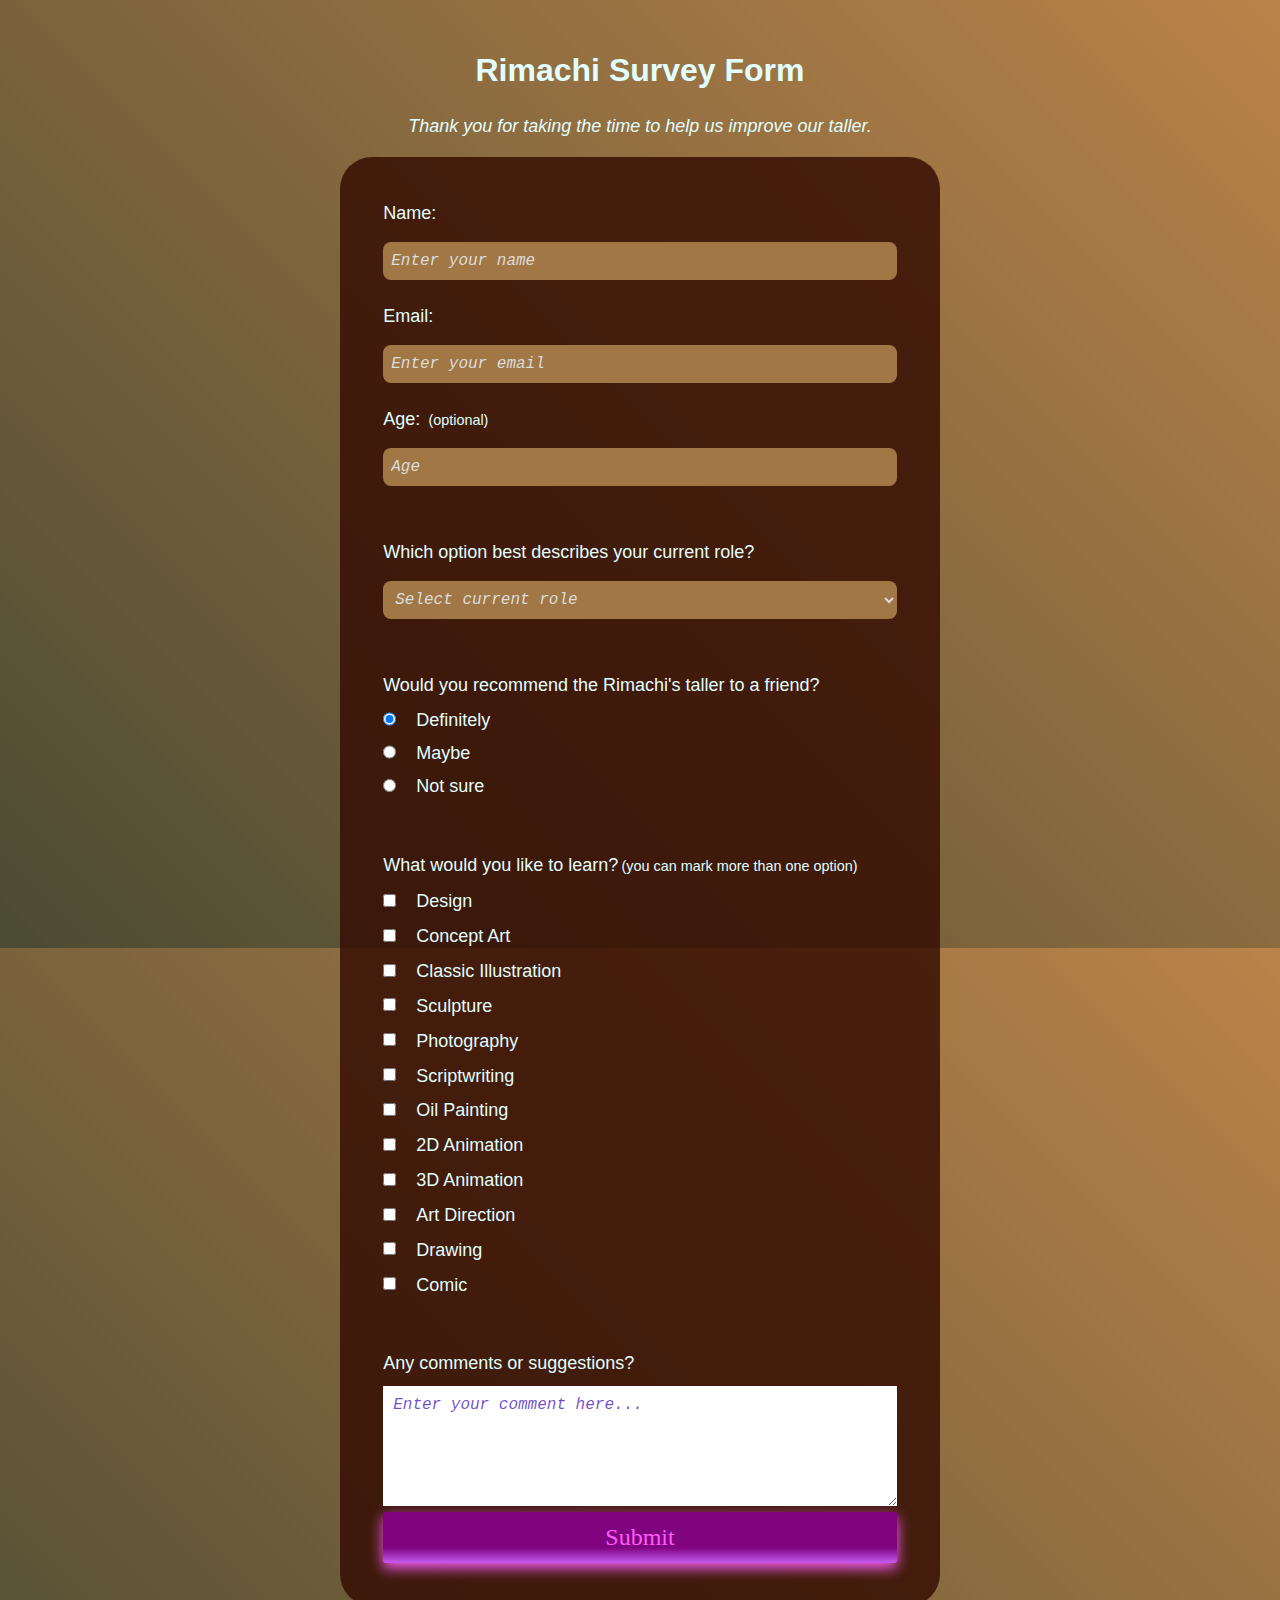
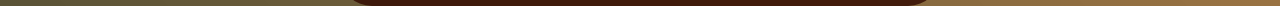
<file: Survey Form/index.html>
<!DOCTYPE html>
<html>
  <head>
    <title>Rimachi Survey Form</title>
    <meta charset="utf-8"/>
    <meta name="viewport" content="width=device-width, initial-scale=1.0" />
    <link rel="stylesheet" type="text/css" href="styles.css" />
  </head>
  <body>
    <div class="container">
      <header>
        <h1 id="title">Rimachi Survey Form</h1>
          <p id="description">Thank you for taking the time to help us improve our taller.</p>
      </header>
      <form id="survey-form">
        <div class="form-group">
          <label id="name-label" class="name">Name: <input type="text" id="name" placeholder="Enter your name" required /></label>
        </div>
        <div class="form-group">
          <label id="email-label" class="email">Email: <input type="email" id="email" placeholder="Enter your email" required /></label>
        </div>
        <div class="form-group">
          <label id="number-label" class="age">Age: <span class="clue" >(optional)</span></label>
          <input type="number" id="number" min="18" max="110" placeholder="Age" required />
        </div>
        <div class="form-group">
          <p class="role">Which option best describes your current role?</p>
          <select id="dropdown" name="role" class="form-control">
            <option disabled selected value >Select current role</option>
            <option value="student">Student</option>
            <option value="job">Full time job</option>
            <option value="learner">Full time learner</option>
            <option value="artist">Artist</option>
            <option value="preferNo">Prefer not to say</option>
            <option value="other">Other</option>
          </select>
        </div>
        <div class="form-group">
          <p class="role">Would you recommend the Rimachi's taller to a friend?</p>
          <label><input type="radio" name="user-recommend" value="definitely" class="input-radio" checked />Definitely</label>
          <label><input type="radio" name="user-recommend" value="maybe" class="input-radio" />Maybe</label>
          <label><input type="radio" name="user-recommend" value="not-sure" class="input-radio" />Not sure</label>
        </div>
        <div class="form-group">
          <p class="role">What would you like to learn?<span class="clue">(you can mark more than one option)</span></p>
          <label><input type="checkbox" name="prefer" class="input-checkbox" value="design" />Design</label>
          <label><input type="checkbox" name="prefer" class="input-checkbox" value="concept" />Concept Art</label>
          <label><input type="checkbox" name="prefer" class="input-checkbox" value="classicIll" />Classic Illustration</label>
          <label><input type="checkbox" name="prefer" class="input-checkbox" value="sculpture" />Sculpture</label>
          <label><input type="checkbox" name="prefer" class="input-checkbox" value="photo" />Photography</label>
          <label><input type="checkbox" name="prefer" class="input-checkbox" value="scriptwritting" />Scriptwriting</label>
          <label><input type="checkbox" name="prefer" class="input-checkbox" value="oil" />Oil Painting</label>
          <label><input type="checkbox" name="prefer" class="input-checkbox" value="animation" />2D Animation</label>
          <label><input type="checkbox" name="prefer" class="input-checkbox" value="3danimation" />3D Animation</label>
          <label><input type="checkbox" name="prefer" class="input-checkbox" value="artDirection" />Art Direction</label>
          <label><input type="checkbox" name="prefer" class="input-checkbox" value="drawing" />Drawing</label>
          <label><input type="checkbox" name="prefer" class="input-checkbox" value="comic" />Comic</label>
        </div>
        <div>
          <p class="role">Any comments or suggestions?</p>
          <textarea id="comments" class="textarea" name="comment" placeholder="Enter your comment here..."></textarea>
        </div>
        <div>
          <button type="submit" id="submit" class="submit-button">Submit</button>
        </div>
      </form>
    </div>
  </body>
</html>
</file>
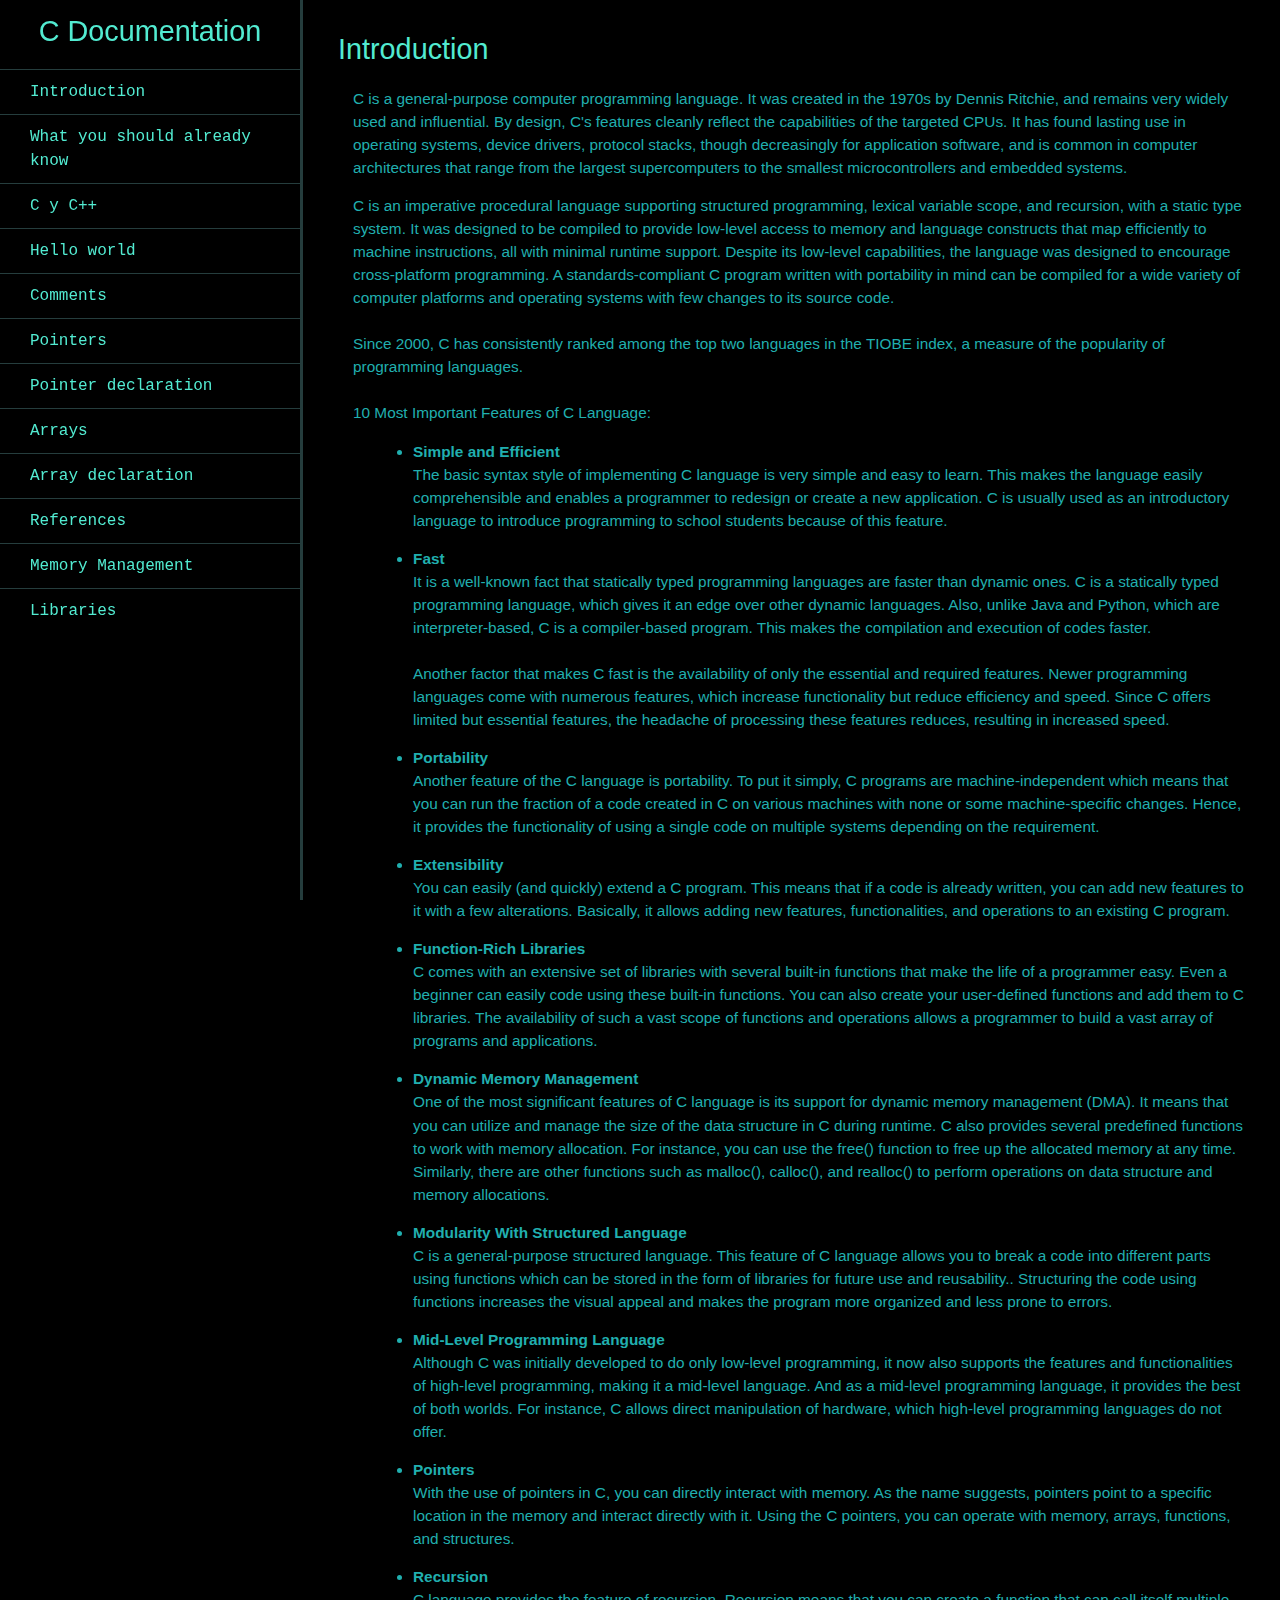
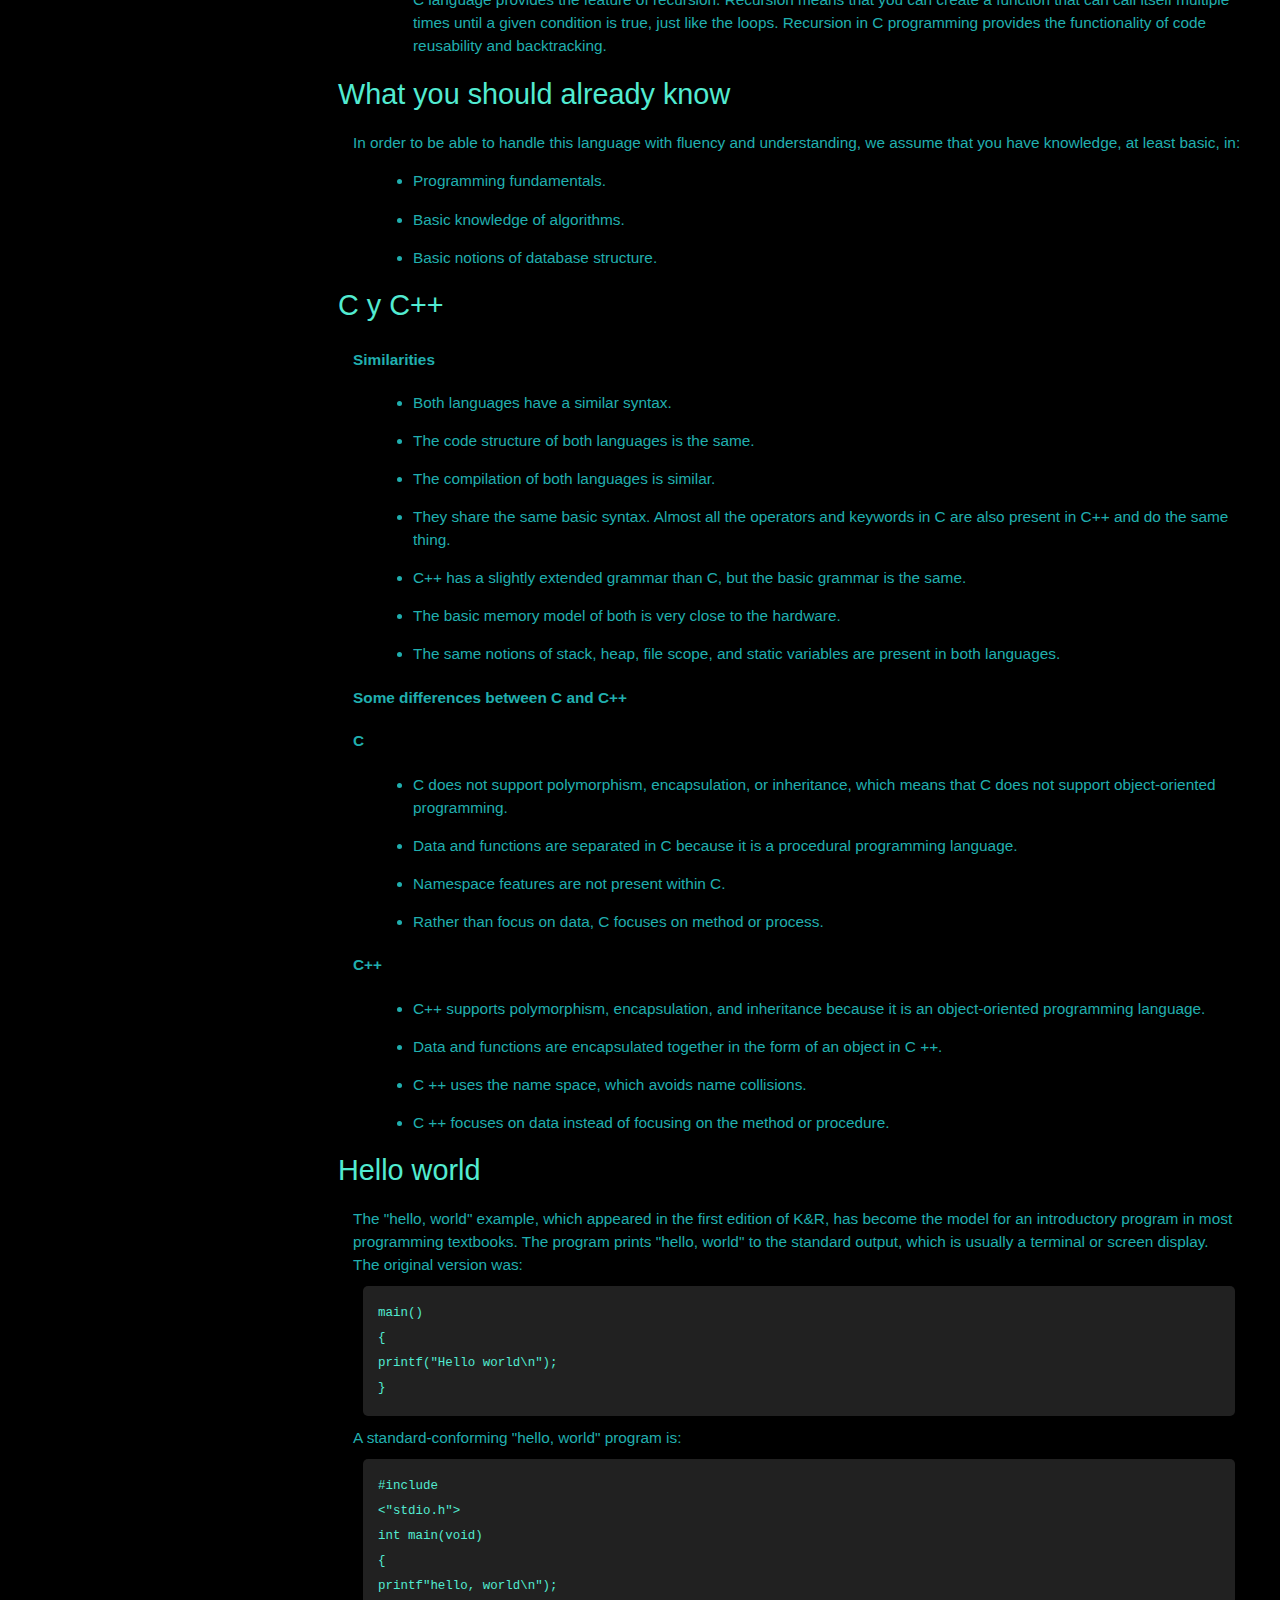
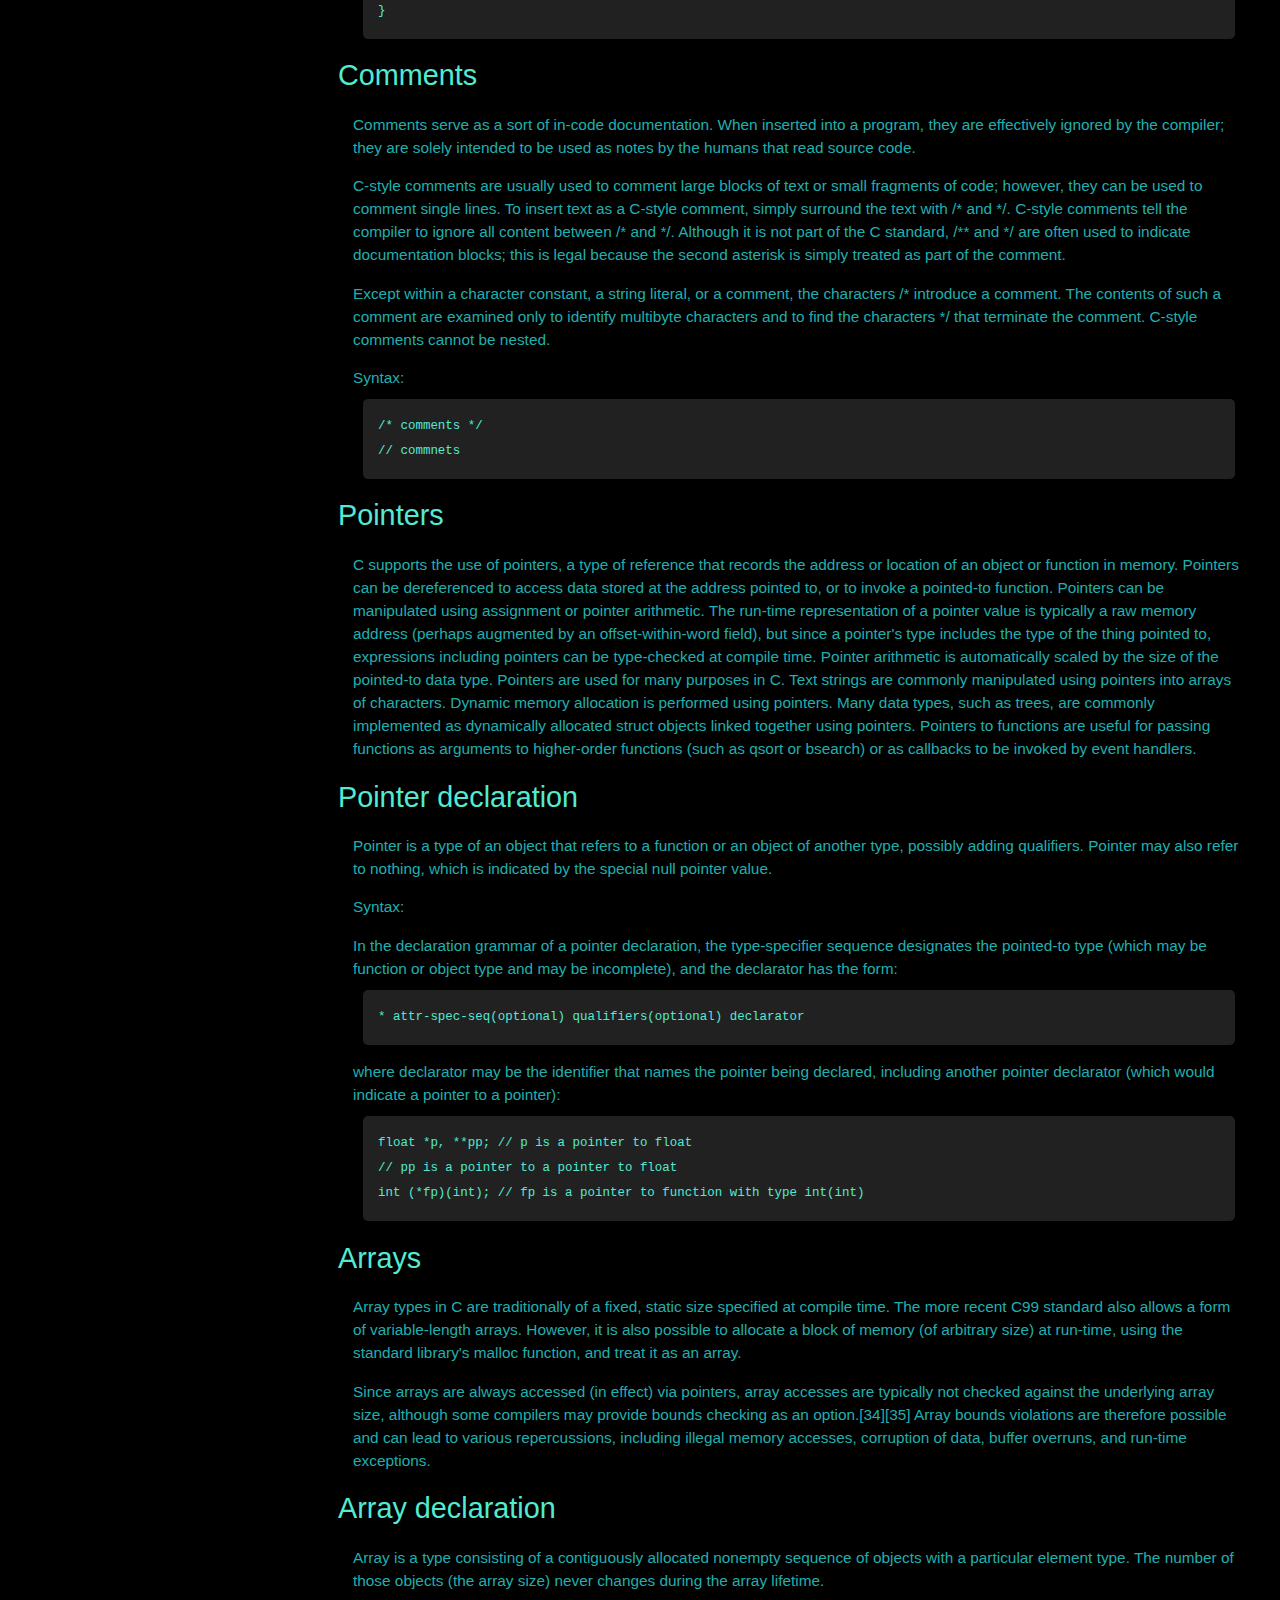
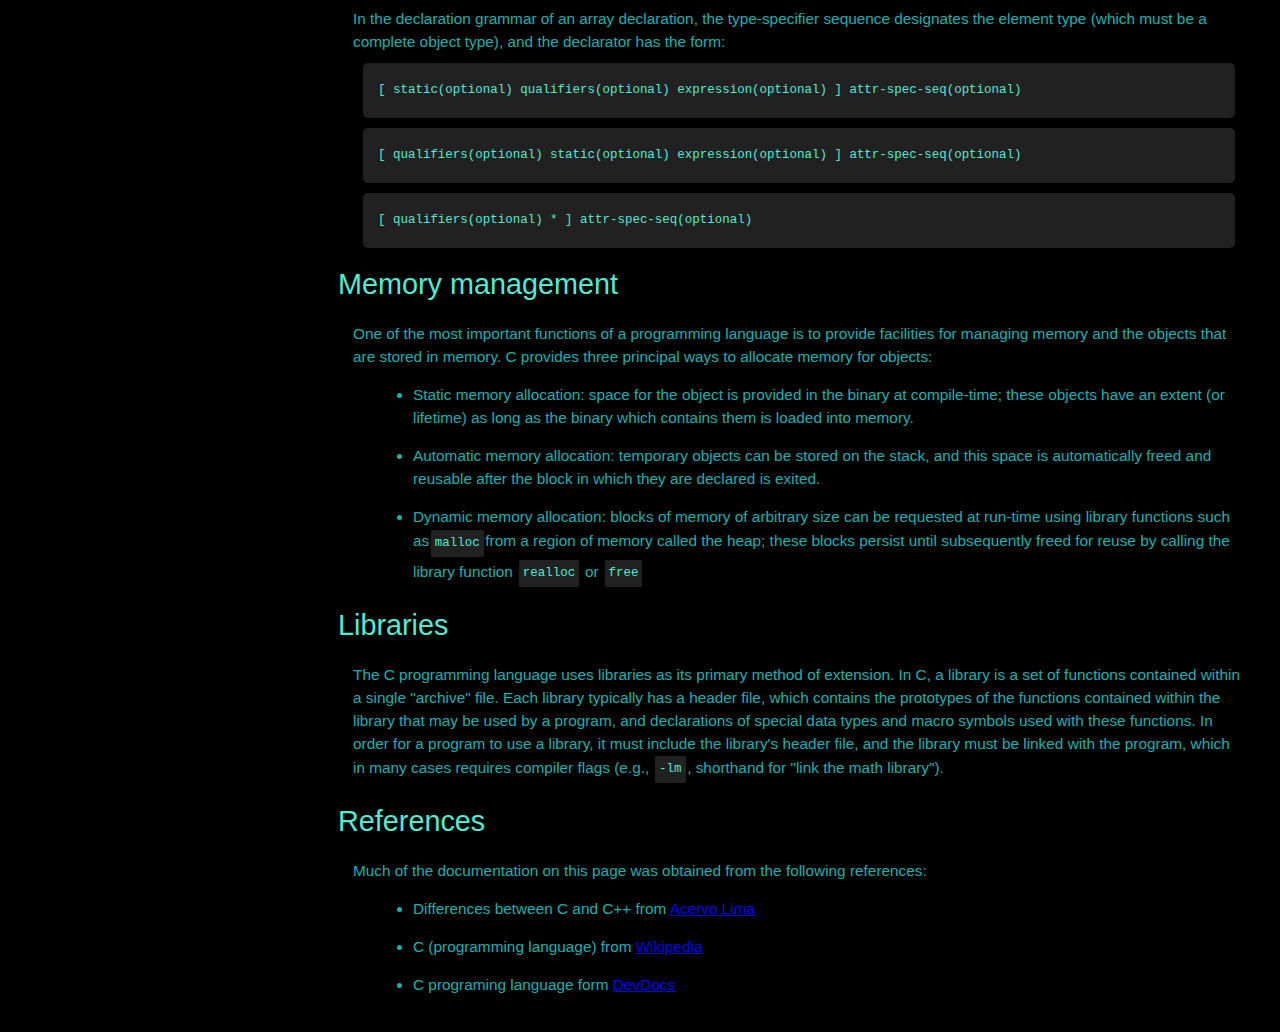
<file: Technical Documentation Page/index.html>
<!DOCTYPE html>
<html>
  <head>
    <meta charset="UTF-8" />
    <meta name="viewport" content="width=device-width, initial-scale=1.0" />
    <title>C Documentation Page</title>
    <link rel="stylesheet" href="./styles.css" />
  </head>
  <body>
    <nav id="navbar">
      <header>C Documentation</header>
      <ul>
        <li>
          <a class="nav-link" href="#Introduction" >Introduction</a>
        </li>
        <li>
          <a class="nav-link" href="#what_you_should_already_know" >What you should already know</a>
        </li>
        <li>
          <a class="nav-link" href="#c_y_c++" >C y C++</a>
        </li>
        <li>
          <a class="nav-link" href="#hello_world" >Hello world</a>
        </li>
        <li>
          <a class="nav-link" href="#comments" >Comments</a>
        </li>
        <li>
          <a class="nav-link" href="#pointers" >Pointers</a>
        </li>
        <li>
          <a class="nav-link" href="#pointer_declaration" >Pointer declaration</a>
        </li>
        <li>
          <a class="nav-link" href="#arrays" >Arrays</a>
        </li>
        <li>
          <a class="nav-link" href="#array_declaration" >Array declaration</a>
        </li>
        <li>
          <a class="nav-link" href="#references" >References</a>
        </li>
        <li>
            <a class="nav-link" href="#memory_management" >Memory Management</a>
        </li>
        <li>
            <a class="nav-link" href="#libraries" >Libraries</a>
        </li>
      </ul>
    </nav>
    <main id="main-doc">
      <section class="main-section" id="Introduction">
        <header>Introduction</header>
        <article>
            <p>
                C is a general-purpose computer programming language. It was created in the 1970s by Dennis Ritchie, and remains very widely used and influential. By design, C's features cleanly reflect the capabilities of the targeted CPUs. It has found lasting use in operating systems, device drivers, protocol stacks, though decreasingly for application software, and is common in computer architectures that range from the largest supercomputers to the smallest microcontrollers and embedded systems.
            </p>
            <p>
                C is an imperative procedural language supporting structured programming, lexical variable scope, and recursion, with a static type system. It was designed to be compiled to provide low-level access to memory and language constructs that map efficiently to machine instructions, all with minimal runtime support. Despite its low-level capabilities, the language was designed to encourage cross-platform programming. A standards-compliant C program written with portability in mind can be compiled for a wide variety of computer platforms and operating systems with few changes to its source code.
            <br><br>
                Since 2000, C has consistently ranked among the top two languages in the TIOBE index, a measure of the popularity of programming languages.
            <br><br>
                10 Most Important Features of C Language:
            </p>
            <ul>
                <li>
                    <strong>Simple and Efficient</strong>
                    <br>
                    The basic syntax style of implementing C language is very simple and easy to learn. This makes the language easily comprehensible and enables a programmer to redesign or create a new application. C is usually used as an introductory language to introduce programming to school students because of this feature.
                </li>
                <li>
                    <strong>Fast</strong><br>
                        It is a well-known fact that statically typed programming languages are faster than dynamic ones. C is a statically typed programming language, which gives it an edge over other dynamic languages. Also, unlike Java and Python, which are interpreter-based, C is a compiler-based program. This makes the compilation and execution of codes faster.
                    <br><br>
                        Another factor that makes C fast is the availability of only the essential and required features. Newer programming languages come with numerous features, which increase functionality but reduce efficiency and speed. Since C offers limited but essential features, the headache of processing these features reduces, resulting in increased speed.
                </li>
                <li>
                    <strong>Portability</strong><br>
                        Another feature of the C language is portability. To put it simply, C programs are machine-independent which means that you can run the fraction of a code created in C on various machines with none or some machine-specific changes. Hence, it provides the functionality of using a single code on multiple systems depending on the requirement.
                </li>
                <li>
                    <strong>Extensibility</strong><br>
                        You can easily (and quickly) extend a C program. This means that if a code is already written, you can add new features to it with a few alterations. Basically, it allows adding new features, functionalities, and operations to an existing C program.
                </li>
                <li>
                    <strong>Function-Rich Libraries</strong><br>
                        C comes with an extensive set of libraries with several built-in functions that make the life of a programmer easy. Even a beginner can easily code using these built-in functions. You can also create your user-defined functions and add them to C libraries. The availability of such a vast scope of functions and operations allows a programmer to build a vast array of programs and applications.
                </li>
                <li>
                    <strong>Dynamic Memory Management</strong><br>
                        One of the most significant features of C language is its support for dynamic memory management (DMA). It means that you can utilize and manage the size of the data structure in C during runtime. C also provides several predefined functions to work with memory allocation. For instance, you can use the free() function to free up the allocated memory at any time. Similarly, there are other functions such as malloc(), calloc(), and realloc() to perform operations on data structure and memory allocations.
                </li>
                <li>
                    <strong>Modularity With Structured Language</strong><br>
                        C is a general-purpose structured language. This feature of C language allows you to break a code into different parts using functions which can be stored in the form of libraries for future use and reusability.. Structuring the code using functions increases the visual appeal and makes the program more organized and less prone to errors.
                </li>
                <li>
                    <strong>Mid-Level Programming Language</strong><br>
                        Although C was initially developed to do only low-level programming, it now also supports the features and functionalities of high-level programming, making it a mid-level language. And as a mid-level programming language, it provides the best of both worlds. For instance, C allows direct manipulation of hardware, which high-level programming languages do not offer.
                </li>
                <li>
                    <strong>Pointers</strong><br>
                        With the use of pointers in C, you can directly interact with memory. As the name suggests, pointers point to a specific location in the memory and interact directly with it. Using the C pointers, you can operate with memory, arrays, functions, and structures.
                </li>
                <li>
                    <strong>Recursion</strong><br>
                        C language provides the feature of recursion. Recursion means that you can create a function that can call itself multiple times until a given condition is true, just like the loops. Recursion in C programming provides the functionality of code reusability and backtracking.
                </li>
            </ul>
        </article>
      </section>
      <section class="main-section" id="what_you_should_already_know">
        <header>What you should already know</header>
        <article>
            <p>In order to be able to handle this language with fluency and understanding, we assume that you have knowledge, at least basic, in:</p>
            <ul>
                <li>
                    Programming fundamentals.
                </li>
                <li>
                    Basic knowledge of algorithms.
                </li>
                <li>
                    Basic notions of database structure.
                </li>
            </ul>
        </article>
      </section>
      <section class="main-section" id="c_y_c++">
        <header>C y C++</header>
        <article>
            <h4>Similarities</h4>
            <ul>
                <li>
                    Both languages have a similar syntax.
                </li>
                <li>
                    The code structure of both languages is the same.
                </li>
                <li>
                    The compilation of both languages is similar.
                </li>
                <li>
                    They share the same basic syntax. Almost all the operators and keywords in C are also present in C++ and do the same thing.
                </li>
                <li>
                    C++ has a slightly extended grammar than C, but the basic grammar is the same.
                </li>
                <li>
                    The basic memory model of both is very close to the hardware.
                </li>
                <li>
                    The same notions of stack, heap, file scope, and static variables are present in both languages.
                </li>
            </ul>
            <h4>Some differences between C and C++</h4>
            <h4>C</h4>
            <ul>
                <li>
                    C does not support polymorphism, encapsulation, or inheritance, which means that C does not support object-oriented programming.
                </li>
                <li>
                    Data and functions are separated in C because it is a procedural programming language.
                </li>
                <li>
                    Namespace features are not present within C.
                </li>
                <li>
                    Rather than focus on data, C focuses on method or process.
                </li>
            </ul>
            <h4>C++</h4>
            <ul>
                <li>
                    C++ supports polymorphism, encapsulation, and inheritance because it is an object-oriented programming language.
                </li>
                <li>
                    Data and functions are encapsulated together in the form of an object in C ++.
                </li>
                <li>
                    C ++ uses the name space, which avoids name collisions.
                </li>
                <li>
                    C ++ focuses on data instead of focusing on the method or procedure.
                </li>
            </ul>
        </article>
      </section>
      <section class="main-section" id="hello_world">
        <header>Hello world</header>
        <article>
            The "hello, world" example, which appeared in the first edition of K&R, has become the model for an introductory program in most programming textbooks. The program prints "hello, world" to the standard output, which is usually a terminal or screen display.
            <br>
            The original version was:
            <code>main()
                {
                    printf("Hello world\n");
                }
            </code>
                A standard-conforming "hello, world" program is:
            <code>#include 
                <"stdio.h">
                int main(void)
                {
                    printf"hello, world\n");
                }
            </code>
        </article>
      </section>
      <section class="main-section" id="comments">
        <header>Comments</header>
        <article>
            <p>
                Comments serve as a sort of in-code documentation. When inserted into a program, they are effectively ignored by the compiler; they are solely intended to be used as notes by the humans that read source code.
            </p>
            <p>
                C-style comments are usually used to comment large blocks of text or small fragments of code; however, they can be used to comment single lines. To insert text as a C-style comment, simply surround the text with /* and */. C-style comments tell the compiler to ignore all content between /* and */. Although it is not part of the C standard, /** and */ are often used to indicate documentation blocks; this is legal because the second asterisk is simply treated as part of the comment.
            </p>
            <p>
                Except within a character constant, a string literal, or a comment, the characters /* introduce a comment. The contents of such a comment are examined only to identify multibyte characters and to find the characters */ that terminate the comment. C-style comments cannot be nested.
            </p>
            <p>
                Syntax:
                <code>/* comments */
                // commnets
                </code>
            </p>
        </article>
      </section>
      <section class="main-section" id="pointers">
        <header>Pointers</header>
        <article>
            <p>
                C supports the use of pointers, a type of reference that records the address or location of an object or function in memory. Pointers can be dereferenced to access data stored at the address pointed to, or to invoke a pointed-to function. Pointers can be manipulated using assignment or pointer arithmetic. The run-time representation of a pointer value is typically a raw memory address (perhaps augmented by an offset-within-word field), but since a pointer's type includes the type of the thing pointed to, expressions including pointers can be type-checked at compile time. Pointer arithmetic is automatically scaled by the size of the pointed-to data type. Pointers are used for many purposes in C. Text strings are commonly manipulated using pointers into arrays of characters. Dynamic memory allocation is performed using pointers. Many data types, such as trees, are commonly implemented as dynamically allocated struct objects linked together using pointers. Pointers to functions are useful for passing functions as arguments to higher-order functions (such as qsort or bsearch) or as callbacks to be invoked by event handlers.
            </p>
        </article>
      </section>
      <section class="main-section" id="pointer_declaration">
        <header>Pointer declaration</header>
        <article>
            <p>
                Pointer is a type of an object that refers to a function or an object of another type, possibly adding qualifiers. Pointer may also refer to nothing, which is indicated by the special null pointer value.
            </p>
            <p>
                Syntax:
            </p>
            <p>
                In the declaration grammar of a pointer declaration, the type-specifier sequence designates the pointed-to type (which may be function or object type and may be incomplete), and the declarator has the form:
                <code>* attr-spec-seq(optional) qualifiers(optional) declarator	</code>
            </p>
            <p>
                where declarator may be the identifier that names the pointer being declared, including another pointer declarator (which would indicate a pointer to a pointer):
                <code>float *p, **pp; // p is a pointer to float
                    // pp is a pointer to a pointer to float
    int (*fp)(int); // fp is a pointer to function with type int(int)
                </code>
            </p>
        </article>
      </section>
      <section class="main-section" id="arrays">
        <header>Arrays</header>
        <article>
            <p>
                Array types in C are traditionally of a fixed, static size specified at compile time. The more recent C99 standard also allows a form of variable-length arrays. However, it is also possible to allocate a block of memory (of arbitrary size) at run-time, using the standard library's malloc function, and treat it as an array.
            </p>
            <p>
                Since arrays are always accessed (in effect) via pointers, array accesses are typically not checked against the underlying array size, although some compilers may provide bounds checking as an option.[34][35] Array bounds violations are therefore possible and can lead to various repercussions, including illegal memory accesses, corruption of data, buffer overruns, and run-time exceptions.
            </p>
        </article>
      </section>
      <section class="main-section" id="array_declaration">
        <header>Array declaration</header>
        <article>
            <p>
                Array is a type consisting of a contiguously allocated nonempty sequence of objects with a particular element type. The number of those objects (the array size) never changes during the array lifetime.
            </p>
            <p>
                In the declaration grammar of an array declaration, the type-specifier sequence designates the element type (which must be a complete object type), and the declarator has the form:
                <code>[ static(optional) qualifiers(optional) expression(optional) ] attr-spec-seq(optional)</code>
                <code>[ qualifiers(optional) static(optional) expression(optional) ] attr-spec-seq(optional)</code>
                <code>[ qualifiers(optional) * ] attr-spec-seq(optional)</code>
            </p>
        </article>
      </section>
      <section class="main-section" id="memory_management">
        <header>Memory management</header>
        <article>
            <p>
                One of the most important functions of a programming language is to provide facilities for managing memory and the objects that are stored in memory. C provides three principal ways to allocate memory for objects:
            </p>
            <ul>
                <li>
                    Static memory allocation: space for the object is provided in the binary at compile-time; these objects have an extent (or lifetime) as long as the binary which contains them is loaded into memory.
                </li>
                <li>
                    Automatic memory allocation: temporary objects can be stored on the stack, and this space is automatically freed and reusable after the block in which they are declared is exited.
                </li>
                <li>
                    Dynamic memory allocation: blocks of memory of arbitrary size can be requested at run-time using library functions such as<code>malloc</code>from a region of memory called the heap; these blocks persist until subsequently freed for reuse by calling the library function <code>realloc</code> or <code>free</code>
                </li>
            </ul>
        </article>
      </section>
      <section class="main-section" id="libraries">
        <header>Libraries</header>
        <article>
            <p>
                The C programming language uses libraries as its primary method of extension. In C, a library is a set of functions contained within a single "archive" file. Each library typically has a header file, which contains the prototypes of the functions contained within the library that may be used by a program, and declarations of special data types and macro symbols used with these functions. In order for a program to use a library, it must include the library's header file, and the library must be linked with the program, which in many cases requires compiler flags (e.g., <code>-lm</code>, shorthand for "link the math library").
            </p>
        </article>
      </section>
      <section class="main-section" id="references">
        <header>References</header>
        <article>
          <p>
            Much of the documentation on this page was obtained from the following references:
          </p>
          <ul>
            <li>
              Differences between C and C++ from  <a href="https://es.acervolima.com/diferencia-entre-c-y-c/" target="_blank">Acervo Lima</a>
            </li>
            <li>
              C (programming language) from <a href="https://en.wikipedia.org/wiki/C_(programming_language)#:~:text=C%20(%2F%CB%88si%CB%90%2F,capabilities%20of%20the%20targeted%20CPUs." target="_blank">Wikipedia</a>
            </li>
            <li>
              C programing language form <a href="https://devdocs.io/c/" targer="_blank">DevDocs</a>
            </li>
          </ul>
        </article>
      </section>
    </main>
  </body>
</html>
</file>
<file: Survey Form/styles.css>
* {
    box-sizing: border-box;
}
body {
    background-image: linear-gradient(45deg, rgba(30, 30, 0, 0.8), rgba(180, 90, 0, 0.7)), url(https://i.imgur.com/Xjfug40.jpg[/img]);
    background-size: 125%;
    font-family: sans-serif;
    font-size: 1rem;
    font-weight: 400;
    line-height: 1.4;
    color: rgb(225, 255, 255);
    margin: auto;
    margin-top: 3rem;
    max-width: 600px;
    height: 100vh;
}
#title {
    text-align: center;
    font-size: px;
}
#description {
    text-align: center;
    font-style: italic;
    font-weight: 200;
    font-size: 18px;
}
.container {
    display: block;
    margin: auto;
}
form {
    width: 100%;
    max-width: 700px;
    min-width:250px;
    margin: 0 auto;
    padding: 2.7rem;
    background: rgba(50, 10, 0, 0.81);
    border-radius: 2rem;
}
div {
    display: block;
}
label {
    display: block;
    align-items: center;
    font-size: 1.125rem;
    margin-bottom: 0.5rem;
}
.form-group{
    display: block;
}
#name, #email, #number, #dropdown {
    display: block;
    margin-top: 1em;
    margin-bottom: 1.5em;
    width: 100%;
    height: 2.375rem;
    background-color: rgba(160, 119, 69);
    border: none;
    padding: 0.5rem;
    font-size: 16px;
    font-family: courier;
    font-style: italic;
    color: rgb(220, 220, 220);
    border-radius: 0.5rem;
}
::placeholder {
    color: rgb(220, 220, 220);
}
.age {
    margin-bottom: 0.7em;
}
.clue {
    font-size: 0.9rem;
    padding: 0.2rem;
    }
.role {
    font-size: 18px;
    margin-top: 3em;
    margin-bottom: 0.5em;
}
.input-radio {
    display: inline-block;
    height: 1em;
    margin-right: 1.5em;
    margin-left: 0em;
}
.input-checkbox {
    display: inline-block;
    margin-left: 0em;
    margin-right: 1.5em;
    margin-top: 0.5em;
    min-height: 0.05em;
}
.textarea {
    width: 100%;
    min-height: 120px;
    padding: 0.625rem;
    resize: vertical;
    font-family: courier;
    font-size: 16px;
    font-style: italic;
    border: none;
}
textarea::placeholder {
    color: rgba(50, 0, 180, 70%);
}
.submit-button {
    display: block;
    width: 100%;
    padding: 0.75rem;
    background: linear-gradient(0deg, #c75bf1, #800480 30%);
    color: rgb(255, 91, 247);
    font-size: 24px;
    font-family: Times-New-Roman;
    border-radius: 2px;
    cursor: pointer;
    box-shadow: 0 5px 14px 0;
}
button {
    border: none;
}
</file>
<file: Technical Documentation Page/styles.css>
html, body {
    min-width: 290px;
    color: #253d3d;
    background-color: #000000;
    font-family: 'Open sans', Arial, sans-serif;
    line-height: 1.5;
}

#navbar {
    position: fixed;
    min-width: 290px;
    top: 0px;
    left: 0px;
    width: 300px;
    height: 100%;
    border-right: solid;
    border-color: #253d3d;
}

header {
    color: #52ebd1;
    margin: 10px;
    text-align: center;
    font-size: 1.8em;
    font-weight: thin;
}

#main-doc header {
    text-align: left;
    margin: 0px;
}

#navbar ul {
    height: 88%;
    padding: 0;
    overflow-y: auto;
    overflow-x: hidden;
}

#navbar li {
    color: #253d3d;
    border-top: 1px solid;
    list-style: none;
    position: relative;
    width: 100%;
}

#navbar a {
    display: block;
    padding: 10px 30px;
    color: #52ebd1;
    text-decoration: none;
    cursor: pointer;
    font-family: 'Courier New', Courier, monospace;
}

#main-doc {
    position: absolute;
    margin-left: 310px;
    padding: 20px;
    margin-bottom: 110px;
}

section article {
    color: #20afaf;
    margin: 15px;
    font-size: 0.96em;
}

section li {
    margin: 15px 0px 0px 20px;
}

code {
    display: block;
    text-align: left;
    white-space: pre-line;
    position: relative;
    word-break: normal;
    word-wrap: normal;
    line-height: 2;
    color: #52ebd1;
    background-color: #333333a4;
    padding: 15px;
    margin: 10px;
    border-radius: 5px;
}

@media only screen and (max-width: 800px) {
    /* Phones */
    #navbar ul {
        border: 1px solid;
        height: 207px;
    }

    #navbar {
        background-color: #0d1818;
        position: relative;
        top: 0;
        padding: 0;
        margin: 0;
        width: 100%;
        max-height: 275px;
        border: none;
        z-index: 1;
        border-bottom: 2px solid;
    }

    main-doc {
        position: relative;
        margin-left: 0px;
        margin-top: 270px;
    }
}

@media only screen and (max-width: 800px) {
    #main-doc {
        margin-left: 10px;
    }

    code {
        margin-left: -20px;
        width: 100%;
        padding: 15px;
        padding-left: 10px;
        padding-right: 45px;
        min-width: 233px;
    }
}

#memory_management code, #libraries code {
    display: inline-block;
    width: fit-content;
    margin: 1.6px;
    padding: 1px 4px;
    border-radius: 1.5px;
}
</file>
